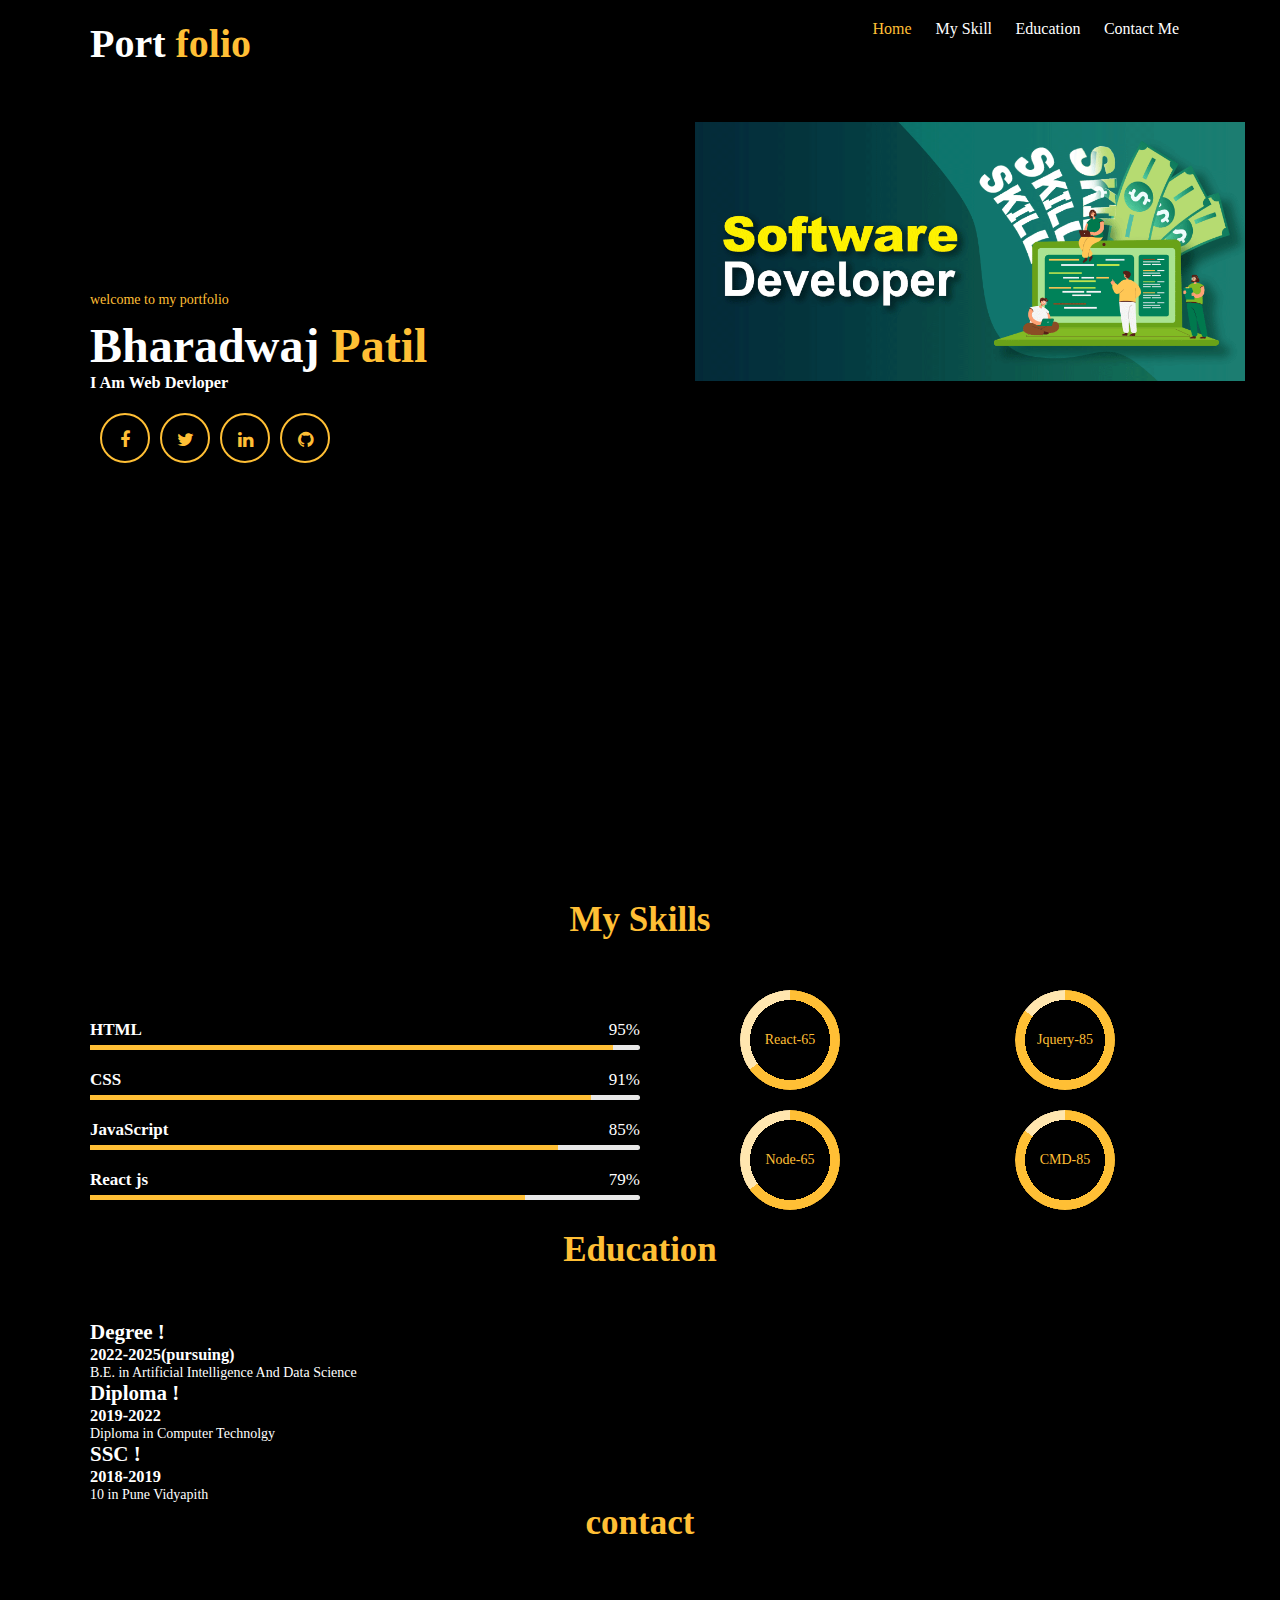
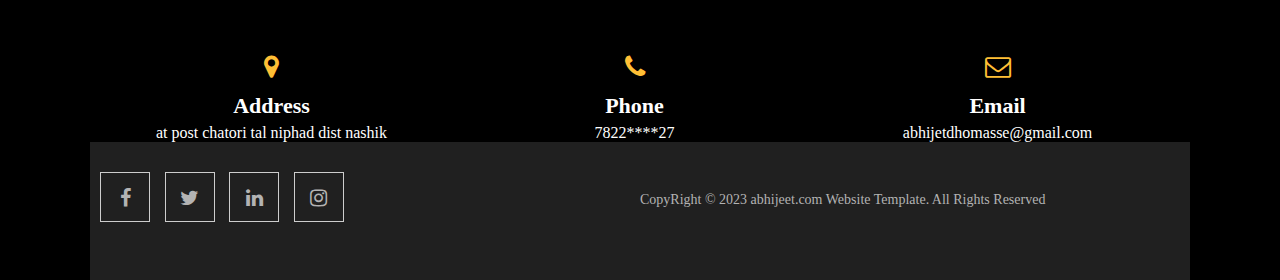
<file: codsoft-TASK3/task3/index.html>
<!-----META SECTION----->
 <!DOCTYPE html>
 <html>
 <head>
 <title> Portfolio </title>
 <meta charset="utf-8">
 <meta name="viewport" content="width=device-width, initial-scale=1">
 <link rel="stylesheet" href="https://maxcdn.bootstrapcdn.com/font-awesome/4.7.0/css/font-awesome.min.css">
 <link rel="stylesheet" href="style.css">
 </head>
 <body>
    <bgcolor=red></bgcolor>
<!-----MENU SECTION------>
<div class="main-panel">
    <div class="container">
      <div class="width-33 logo">Port <span class="span-col">folio</span>
      </div>
      <div class="width-66">
        <nav>
          <a href="#">
            <span class="span-col">Home</span>
          </a>
          <a href="#skill">My Skill</a>
          <a href="#container">Education</a>
          <a href="#abc">Contact Me</a>
        </nav>
      </div>
    </div>
<!------MAIN BANNERR------>
<div class="container ">
    <div class="width-50">
      <div class="banner-section">
        <span class="span-col">welcome to my portfolio</span>
        <h1> Bharadwaj <span class="span-col">Patil</span>
        </h1>
        <h3>I Am Web Devloper</h3>
        <a href="#">
          <i class="fa fa-facebook"></i>
        </a>
        <a href="#">
          <i class="fa fa-twitter"></i>
        </a>
        <a href="#">
          <i class="fa fa-linkedin"></i>
        </a>

        <a href="#">
          <i class="fa fa-github"></i>
        </a>
      </div>
    </div>
    <div class="width-50">
      <img src="abc.png">
    </div>
  </div>
  </div>
  <!------SKILL SECTION------>
<div class="main-section">
    <div class="container">
      <h2 class="heading-text">My Skills</h2>
      <div class="width-50">
        <div class="skill" id="skill">
          <b>HTML</b>
          <span>95%</span>
          <div>
            <span style="width:95%"></span>
          </div>
        </div>
        <div class="skill">
          <b>CSS</b>
          <span>91%</span>
          <div>
            <span style="width:91%"></span>
          </div>
        </div>
        <div class="skill">
          <b>JavaScript</b>
          <span>85%</span>
          <div>
            <span style="width:85%"></span>
          </div>
        </div>
        <div class="skill">
          <b>React js</b>
          <span>79%</span>
          <div>
            <span style="width:79%"></span>
          </div>
        </div>
      </div>
      <div class="width-50">
        <div class="width-50">
          <div role="progressbar" aria-valuenow="65" aria-valuemin="0" aria-valuemax="100" style="--value:65">React-65</div>
        </div>
        <div class="width-50">
          <div role="progressbar" aria-valuenow="85" aria-valuemin="0" aria-valuemax="100" style="--value:85">Jquery-85</div>
        </div>
        <div class="width-50">
          <div role="progressbar" aria-valuenow="65" aria-valuemin="0" aria-valuemax="100" style="--value:65">Node-65</div>
        </div>
        <div class="width-50">
          <div role="progressbar" aria-valuenow="85" aria-valuemin="0" aria-valuemax="100" style="--value:85">CMD-85</div>
        </div>
      </div>
    </div>
  </div>
  <!------EXPERIENCE SECTION------>
<div class="main-section bg-lightgrey">
    <div class="container" id="container">
      <div class="edu-exp">
        <h2 class="heading-text">Education</h2>
        <div class="experience-list">
          <div class="experience-content">
            <h2> 
                Degree !  </h2>
            <h3>2022-2025(pursuing)</h3>
            <p>B.E. in Artificial Intelligence And Data Science</p>
          </div>
        </div>
        <div class="experience-list">
          <div class="experience-content">
            <h2>Diploma !</h2>
            <h3>2019-2022</h3>
            <p>Diploma in Computer Technolgy </p>
          </div>
        </div>
        <div class="experience-list">
          <div class="experience-content">
            <h2>SSC !</h2>
            <h3>2018-2019</h3>
            <p>10 in Pune Vidyapith </p>
          </div>
        </div>
       
 

  <!-------------CONTACT  SECTION----------------------->
<div class="main-section contact bg-lightgrey">
    <div class="container" id="abc">
      <h2 class="heading-text">contact</h2>
      <div class="width-100">
       
      </div>
      <div class="width-33">
        <h3>
          <i class="fa fa-map-marker"></i>
        </h3>
        <h4>Address</h4>
        <p>at post chatori tal niphad dist nashik </p>
      </div>
      <div class="width-33">
        <h3>
          <i class="fa fa-phone"></i>
        </h3>
        <h4>Phone</h4>
        <p>7822****27</p>
      </div>
      <div class="width-33">
        <h3>
          <i class="fa fa-envelope-o"></i>
        </h3>
        <h4>Email</h4>
        <p>abhijetdhomasse@gmail.com</p>
      </div>
    </div>
  </div>
<!------FOOTER SECTION------>
<div class="footer">
    <div class="container">
      <div class="footer-sect social-icon width-50">
        <a href="#">
          <i class="fa fa-facebook"></i>
        </a>
        <a href="#">
          <i class="fa fa-twitter"></i>
        </a>
        <a href="#">
          <i class="fa fa-linkedin"></i>
        </a>
        <a href="#">
          <i class="fa fa-instagram"></i>
        </a>
      </div>
      <div class="footer-sect mt-20 width-50">CopyRight © 2023 abhijeet.com Website Template. All Rights Reserved</div>
    </div>
  </div>
</file>
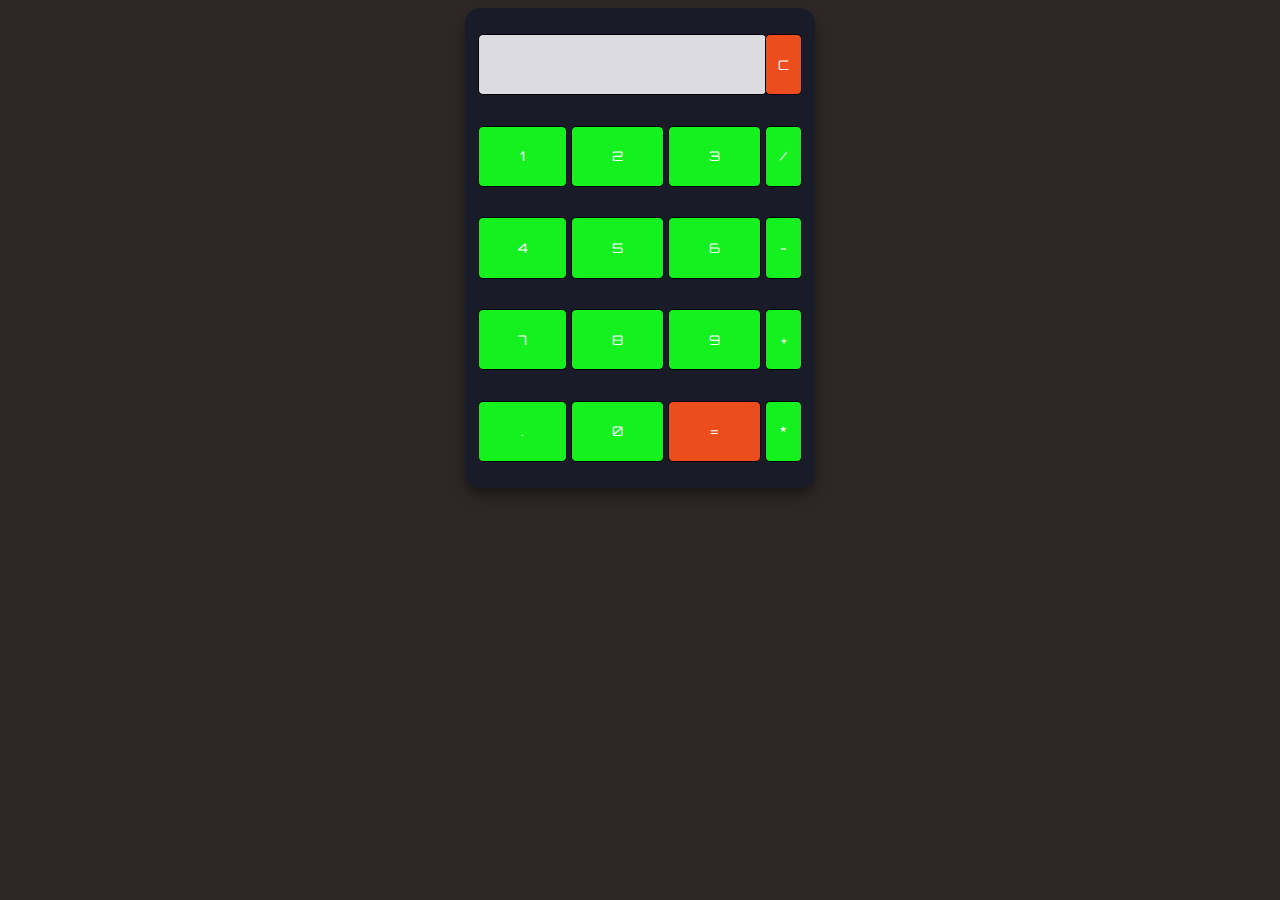
<file: codsoft.TASK1/task1/index.html>
<!DOCTYPE html>
<html lang="en" dir="ltr">
 
<head>
  <meta charset="utf-8">
  <title>Simple Calculator using HTML, CSS and JavaScript</title>
  <link rel="stylesheet" href="style.css">
</head>
 
<body>
 
<table class="calculator" >
  <tr>
    <td colspan="3"> <input class="display-box" type="text" id="result" disabled /> </td>
 
    <!-- clearScreen() function clears all the values -->
    <td> <input type="button" value="C" onclick="clearScreen()" id="btn" /> </td>
  </tr>
  <tr>
    <!-- display() function displays the value of clicked button -->
    <td> <input type="button" value="1" onclick="display('1')" /> </td>
    <td> <input type="button" value="2" onclick="display('2')" /> </td>
    <td> <input type="button" value="3" onclick="display('3')" /> </td>
    <td> <input type="button" value="/" onclick="display('/')" /> </td>
  </tr>
  <tr>
    <td> <input type="button" value="4" onclick="display('4')" /> </td>
    <td> <input type="button" value="5" onclick="display('5')" /> </td>
    <td> <input type="button" value="6" onclick="display('6')" /> </td>
    <td> <input type="button" value="-" onclick="display('-')" /> </td>
  </tr>
  <tr>
    <td> <input type="button" value="7" onclick="display('7')" /> </td>
    <td> <input type="button" value="8" onclick="display('8')" /> </td>
    <td> <input type="button" value="9" onclick="display('9')" /> </td>
    <td> <input type="button" value="+" onclick="display('+')" /> </td>
  </tr>
  <tr>
    <td> <input type="button" value="." onclick="display('.')" /> </td>
    <td> <input type="button" value="0" onclick="display('0')" /> </td>
 
    <!-- calculate() function evaluates the mathematical expression -->
    <td> <input type="button" value="=" onclick="calculate()" id="btn" /> </td>
    <td> <input type="button" value="*" onclick="display('*')" /> </td>
  </tr>
</table>
 
<script type="text/javascript" src="script.js"></script>
 
</body>
 
</html>
</file>
<file: codsoft-TASK3/task3/style.css>
/****COMMON CSS SECTION****/
* {
	box-sizing: border-box;
	margin: 0;
	padding: 0;
	-outline: 0;
	font-family Roboto, sans-serif, arial;
}
html, body 
	{
	font-size: 14px;
	font-weight: 400;
	background: #000000;
	color: #fff;
}
.container {
	width: 1100px;
	margin: 0px auto;
	display: table;
}
.width-33 {
	width: 33%;
	float: left;
}
.width-66 {
	width: 66%;
	float: left;
}
/****MENU SECTION****/
.main-panel {
	width: 100%;
	float: left;
	padding-top: 20px;
	padding-bottom: 50px;
	height: 100vh;
}

.logo {
	font-size: 40px;
	font-weight: 600;
}

.span-col {
	color: #ffbf35;
}

nav {
	float: right;
}

nav a {
	text-decoration: none;
	font-size: 16px;
	font-weight: 500;
	margin-left: 20px;
	color: white;
}
/****Main BANNER****/
.width-50 {
	float: left;
	width: 50%;
}
.banner-section {
	width: 100%;
	float: left;
	margin-top: 25vh;
}
.banner-section h1 {
	font-size: 48px;
	margin-top: 10px;
	font-weight: bolder;
}
.banner-section h2 {
	font-size: 20px;
	line-height: 25px;
	margin-top: 10px;
	font-weight: 400;
}
.banner-section a {
	float: left;
	text-decoration: none;
	font-size: 18px;
	margin-top: 20px;
	border-radius: 50%;
	text-align: center;
	border: 2px solid #ffbf35;
	color: #ffbf35;
	margin-left: 10px;
	height: 50px;
	width: 50px;
	line-height: 50px;
}
/****Main BANNER IMAGE****/
.main-panel img {
	margin-top: 10%;
	width: 100%;
	margin-left: 10%;
}
/ABOUT US SECTION/
.main-section {
	width: 100%;
	float: left;
	padding: 110px 0px 110px 0px;
}
.width-100 {
	width: 100%;
	float: left;
}
.mt-20 {
	margin-top: 20px;
}
.heading-text {
	width: 100%;
	float: left;
	font-size: 35px;
	text-align: center;
	margin-bottom: 50px;
	color: #ffbf35;
}
.about-img {
	width: 100%;
	padding: 0px 50px;
	margin-top: 20px;
}
.about-us {
	width: 100%;
	float: left;
	padding: 20px;
}
.about-us p {
	font-size: 16px;
	margin-top: 15px;
	line-height: 27px;
}
table {
	width: 100%;
}
table th,
table td {
	font-size: 16px;
	text-align: left;
	padding: 5px 0px;
}
/****SKILL SECTION****/
.skill {
	margin-top: 30px;
	font-size: 17px;
}

.skill span {
	float: right;
}

.skill div {
	width: 100%;
	float: left;
	margin-top: 5px;
	background: #e7e7e7;
	border-radius: 10px;
}

.skill div span {
	background: #ffbf35;
	height: 5px;
	float: left;
}

div[role="progressbar"] {
	color: #ffbf35;
	margin-left: 100px;
	margin-bottom: 20px;
	width: 100px;
	;
	height: 100px;
	;
	border-radius: 50%;

	place-items: center;
	display: grid;

	--pgPercentage: var(--value);
	background: radial-gradient(closest-side, black 80%, transparent 0 99.9%, black 0),
		conic-gradient(#ffbf35 calc(var(--pgPercentage) * 1%), #ffe6af 0);

}
<!------EXPERIENCE SECTION------>
<div class="main-section bg-lightgrey">
  <div class="container">
    <div class="edu-exp">
      <h2 class="heading-text">Education</h2>
      <div class="experience-list">
        <div class="experience-content">
          <h2>Harvard University </h2>
          <h3>2005-2008</h3>
          <p>Master in Computer Engineering</p>
        </div>
      </div>
      <div class="experience-list">
        <div class="experience-content">
          <h2>Stanford University</h2>
          <h3>2005-2008</h3>
          <p>Doctor in Computer Engineering</p>
        </div>
      </div>
      <div class="experience-list">
        <div class="experience-content">
          <h2>University of Oxford</h2>
          <h3>2005-2008</h3>
          <p>Bachelor in Computer Engineering</p>
        </div>
      </div>
      <div class="experience-list">
        <div class="experience-content">
          <h2>University of Cambridge</h2>
          <h3>2005-2008</h3>
          <p>Polytechnic in Computer Engineering</p>
        </div>
      </div>
    </div>
    <div class="edu-exp">
      <h2 class="heading-text">Experience</h2>
      <div class="experience-list">
        <div class="experience-content">
          <h2>Apple Inc Company</h2>
          <h3>2023-current</h3>
          <p>Font End Developer</p>
        </div>
      </div>
      <div class="experience-list">
        <div class="experience-content">
          <h2>Google Inc Company</h2>
          <h3>2021-2023</h3>
          <p>Graphic design student portfolio websites template.</p>
        </div>
      </div>
      <div class="experience-list">
        <div class="experience-content">
          <h2>Amazon Ecommerce Company</h2>
          <h3>2019-2021</h3>
          <p>Font End Developer</p>
        </div>
      </div>
      <div class="experience-list">
        <div class="experience-content">
          <h2>Microsoft Adobe Company</h2>
          <h3>2017-2019</h3>
          <p>UI / UX Designer</p>
        </div>
      </div>
    </div>
  </div>
</div>
/SERVICE SECTION/
.service-list {
	padding: 40px;
	margin-top: 35px;
	background: #262626;
	border-radius: 15px;
	width: 94%;
	float: left;
}

.service-list i {
	font-size: 50px;
	color: #ffbf35;
	width: 70px;
	float: left;
}

.service-list h3 {
	font-size: 28px;
	margin-top: 8px;
	margin-bottom: 15px;
}

.service-list p {
	font-size: 15px;
	line-height: 25px;
}
/****TESTIMONIAL SECTION****/
.testimonial {
	width: 32%;
	float: left;
	margin-right: 1%;
	margin-top: 50px;
}

.testimonial-content {
	background: #262626;
	color: #cfcfcf;
	width: 100%;
	float: left;
	padding: 0px 20px 20px 20px;
	font-size: 16px;
	line-height: 28px;
	position: relative;
	text-align: center
}

.testimonial i {
	color: #ffbf35;
	font-size: 35px;
	margin-top: 60px;
}

.testimonial-img {
	width: 100%;
	float: left;
	text-align: center;
	position: absolute;
	left: 0px;
	top: -35px;
}

.testimonial-img img {
	width: 80px;
	height: 80px;
	border: 3px solid white;
	border-radius: 50%;
}

.testimonial-name {
	width: 100%;
	float: left;
}

.testimonial-name h5 {
	color: #ffbf35;
	font-size: 20px;
	margin-top: 10px;
}

.testimonial-name p {
	font-size: 16px;
}
/PORTFOLIO SECTION/
.gallery {
	width: 100%;
	float: left;
	margin-top: 30px;
}
.gallery img {
	height: auto;
	width: 95%;
	margin-bottom: 20px;
}
/CONTACT US SECTION/
.contact form {
	width: 66%;
	margin: 0px auto;
}
.contact input,
textarea {
	width: 100%;
	float: left;
	margin-bottom: 20px;
	height: 40px;
	padding: 10px;
	border: 1px solid #a1a1a1;
}
.contact textarea {
	height: 80px;
}
.contact button {
	width: 100%;
	float: left;
	margin-bottom: 20px;
	height: 40px;
	padding: 10px;
	background: #ffbf35;
	color: #fff;
	border: none;
	font-size: 16px;
}
.contact h3 {
	font-size: 26px;
	text-align: center;
	margin-top: 60px;
	color: #ffbf35;
}
.contact h4 {
	font-size: 22px;
	text-align: center;
	margin-top: 10px;
}
.contact p {
	text-align: center;
	font-size: 16px;
	margin-top: 5px;
}
/****FOOTER SECTION****/
.footer {
	background-color: #202020;
	padding: 30px 0px 40px 0px;
	width: 100%;
	float: left;
}
.footer-sect {
	color: #b3b3b3;
}
.footer-sect a {
	color: #b3b3b3;
	margin-left: 10px;
	text-decoration: none;
	font-size: 18px;
	text-align: center;
}
.social-icon a i {
	width: 50px;
	height: 50px;
	border: 1px solid #cdcdcd;
	line-height: 50px;
	font-size: 20px;
	border-radius: 50%;
}
</file>
<file: codsoft.TASK1/task1/style.css>
@import url('https://fonts.googleapis.com/css2?family=Orbitron&display=swap');

body{
    background-color: rgb(45, 39, 39);
}
.calculator {
    padding: 10px;
    border-radius: 1em;
    height: 480px;
    width: 350px;
    margin: auto;
    background-color: #191b28;
    box-shadow: rgba(0, 0, 0, 0.19) 0px 10px 20px, rgba(0, 0, 0, 0.23) 0px 6px 6px;
}

.display-box {
    font-family: 'Orbitron', sans-serif;
    background-color: #dcdbe1;
    border: solid black 0.5px;
    color: black;
    border-radius: 5px;
    width: 100%;
    height: 65%;
}

#btn {
    background-color: #ec4d1d;
}

input[type=button] {
    font-family: 'Orbitron', sans-serif;
    background-color: #14f11f;
    color: white;
    border: solid black 0.5px;
    width: 100%;
    border-radius: 5px;
    height: 70%;
    outline: none;
}

input:active[type=button] {
    background: #e5e5e5;
    -webkit-box-shadow: inset 0px 0px 5px #c1c1c1;
    -moz-box-shadow: inset 0px 0px 5px #c1c1c1;
    box-shadow: inset 0px 0px 5px #c1c1c1;
}
</file>
